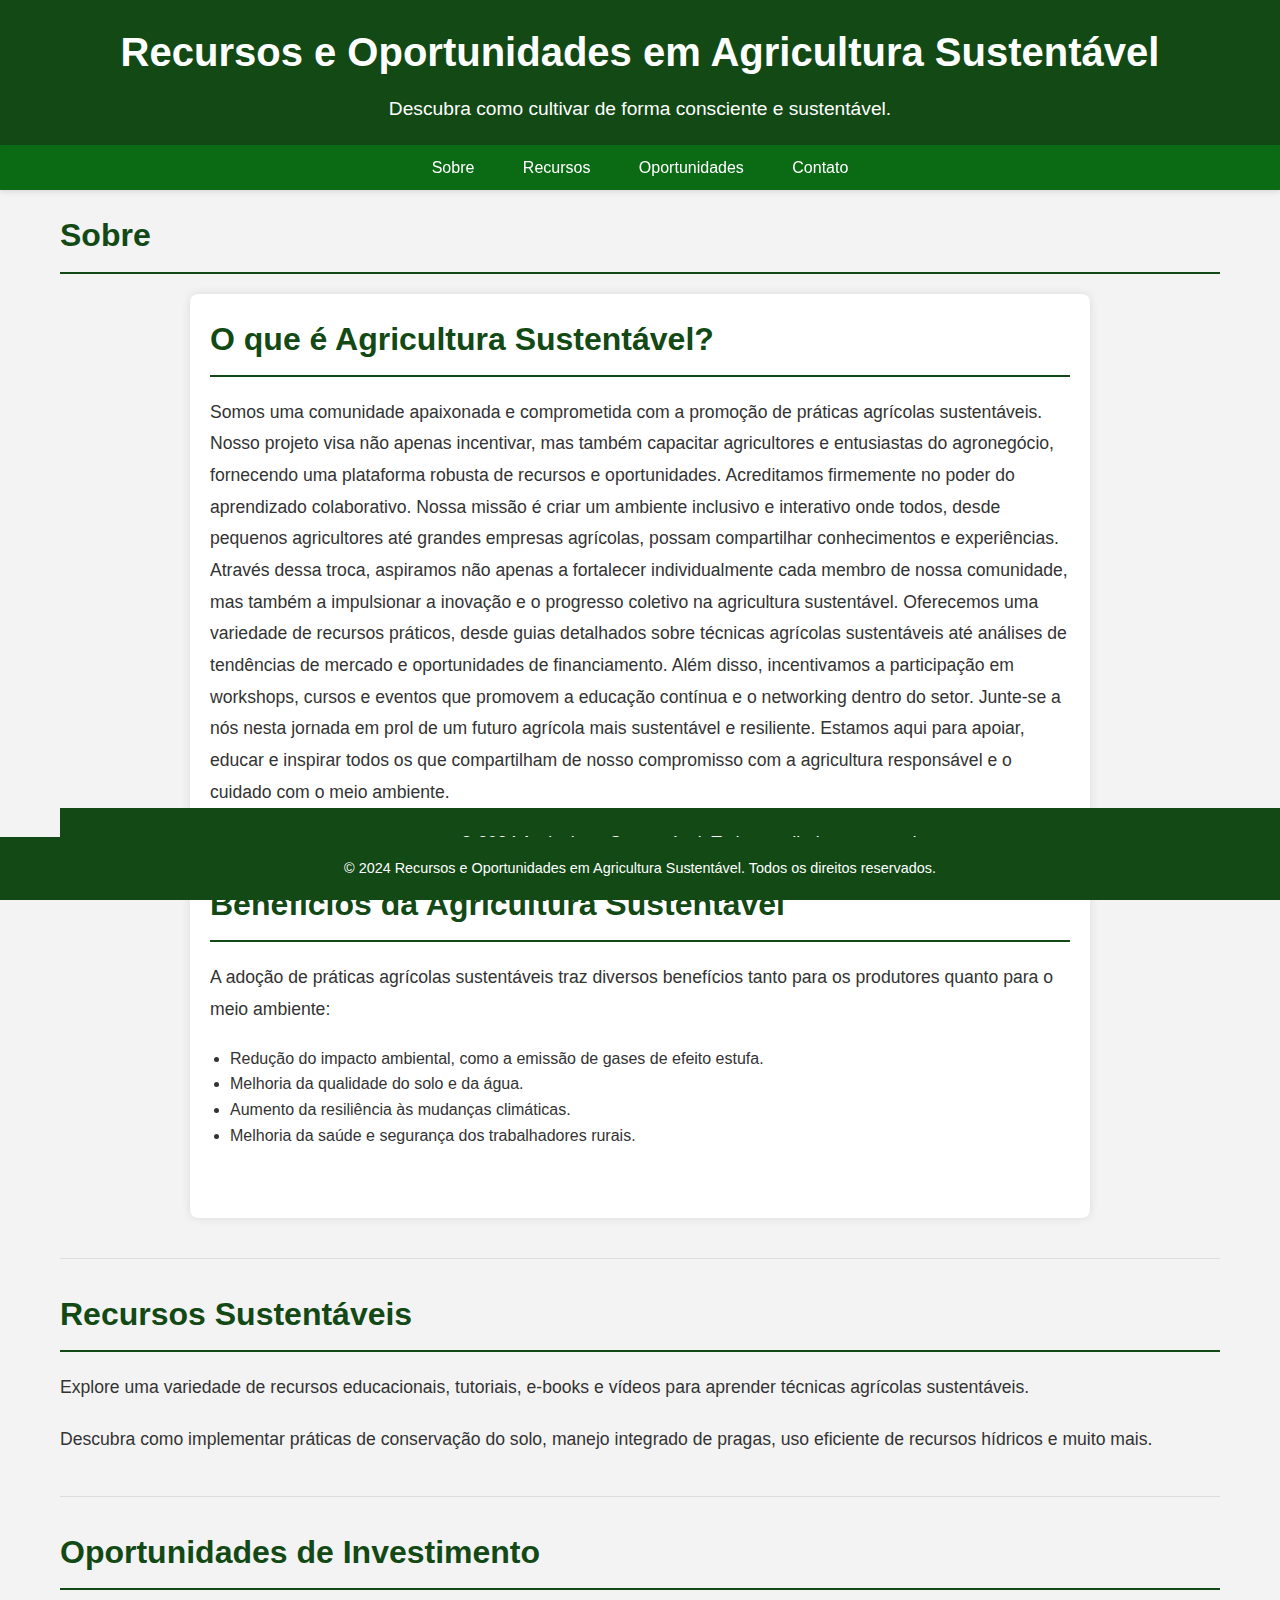
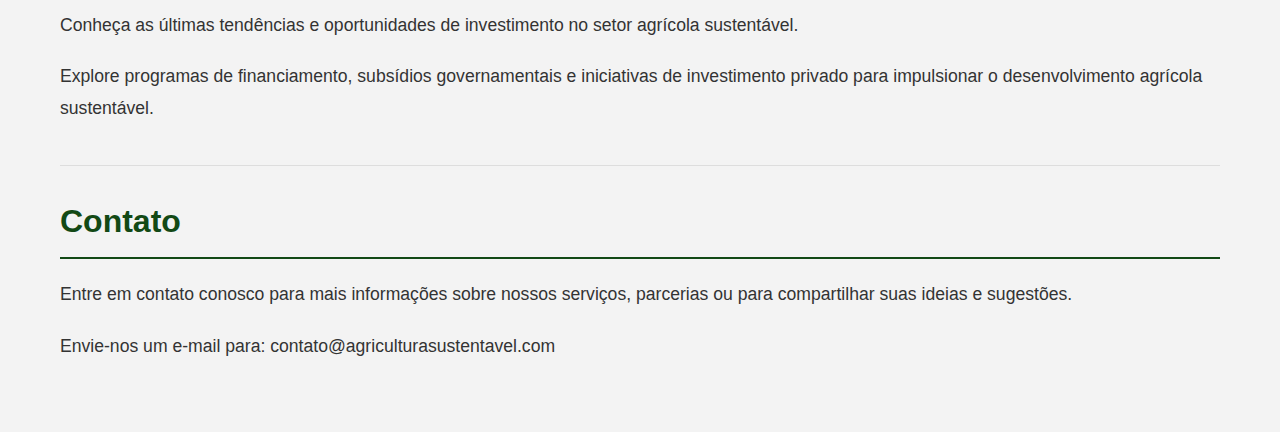
<file: index.html>
<!DOCTYPE html>
<html lang="pt-br">
<head>
    <meta charset="UTF-8">
    <meta name="viewport" content="width=device-width, initial-scale=1.0">
    <title>Recursos e Oportunidades em Agricultura Sustentável</title>
    <style>
       
        * {
            box-sizing: border-box;
            margin: 0;
            padding: 0;
        }
       
        body {
            font-family: Arial, sans-serif;
            background-color: #f3f3f3;
            color: #333;
            line-height: 1.6;
            margin: 0; 
        }
       
        header {
            background-color: #124915;
            color: #fff;
            padding: 20px 0;
            text-align: center;
        }
        header h1 {
            margin-bottom: 10px;
        }
        header p {
            font-size: 18px;
        }
        
        nav {
            background-color: #0b6b15;
            padding: 10px 0;
        }
        nav ul {
            list-style: none;
            text-align: center;
        }
        nav ul li {
            display: inline;
            margin: 0 10px;
        }
        nav ul li a {
            color: #fff;
            text-decoration: none;
            padding: 5px 10px;
            border-radius: 5px;
        }
        nav ul li a:hover {
            background-color: #fff;
            color: #124915;
        }

        .container {
            max-width: 1200px;
            margin: 20px auto;
            padding: 0 20px;
        }
        .section {
            margin-bottom: 40px;
        }
        .section h2 {
            color: #124915;
            border-bottom: 2px solid #124915;
            padding-bottom: 10px;
            margin-bottom: 20px;
        }
        .section p {
            margin-bottom: 20px;
        }
        
        footer {
            background-color: #124915;
            color: #fff;
            text-align: center;
            padding: 20px 0;
            position: fixed; 
            bottom: 0;
            width: 100%;
        }
    </style>
</head>
<body>

<header>
    <h1>Recursos e Oportunidades em Agricultura Sustentável</h1>
    <p>Descubra como cultivar de forma consciente e sustentável.</p>
</header>

<nav>
    <ul>
        <li><a href="#Sobre.html">Sobre</a></li>
        <li><a href="#recursos">Recursos</a></li>
        <li><a href="#oportunidades">Oportunidades</a></li>
        <li><a href="#contato">Contato</a></li>
    </ul>
</nav>


<div class="container">
    
    <section id="sobre" class="section">
        <h2>Sobre</h2>
        <p><!DOCTYPE html>
<html lang="pt-br">
<head>
    <meta charset="UTF-8">
    <meta name="viewport" content="width=device-width, initial-scale=1.0">
    <title>Agricultura Sustentável - Página Inicial</title>
    <style>
        
        * {
            box-sizing: border-box;
            margin: 0;
            padding: 0;
        }
       
        body {
            font-family: Arial, sans-serif;
            background-color: #f3f3f3;
            color: #333;
            line-height: 1.6;
            margin: 0;
        }
        
        header {
            background-color: #124915;
            color: #fff;
            padding: 20px 0;
            text-align: center;
            box-shadow: 0 2px 5px rgba(0, 0, 0, 0.1);
        }
        header h1 {
            margin-bottom: 10px;
            font-size: 2.5rem;
        }
        header p {
            font-size: 1.2rem;
        }
        
        nav {
            background-color: #0b6b15;
            padding: 10px 0;
            box-shadow: 0 2px 5px rgba(0, 0, 0, 0.1);
            position: sticky;
            top: 0;
            z-index: 1000;
        }
        nav ul {
            list-style: none;
            text-align: center;
        }
        nav ul li {
            display: inline;
            margin: 0 10px;
        }
        nav ul li a {
            color: #fff;
            text-decoration: none;
            padding: 8px 12px;
            border-radius: 5px;
            transition: background-color 0.3s ease;
        }
        nav ul li a:hover {
            background-color: #fff;
            color: #124915;
        }
       
        .main-content {
            max-width: 900px;
            margin: 20px auto;
            padding: 20px;
            background-color: #fff;
            border-radius: 8px;
            box-shadow: 0 0 10px rgba(0, 0, 0, 0.1);
        }
        .section {
            margin-bottom: 30px;
            padding-bottom: 20px;
            border-bottom: 1px solid #ddd;
        }
        .section:last-child {
            border-bottom: none;
        }
        .section h2 {
            color: #124915;
            font-size: 2rem;
            border-bottom: 2px solid #124915;
            padding-bottom: 10px;
            margin-bottom: 20px;
        }
        .section p {
            font-size: 1.1rem;
            line-height: 1.8;
            margin-bottom: 20px;
        }
        .section ul {
            margin-left: 20px;
            list-style-type: disc;
        }
       
        footer {
            background-color: #124915;
            color: #fff;
            text-align: center;
            padding: 20px 0;
            position: fixed;
            bottom: 0;
            width: 100%;
        }
        footer p {
            font-size: 0.9rem;
        }
    </style>
</head>
<body>

<div class="main-content">
    
    <section id="introducao" class="section">
        <h2>O que é Agricultura Sustentável?</h2>
        <p>Somos uma comunidade apaixonada e comprometida com a promoção de práticas agrícolas sustentáveis. Nosso projeto visa não apenas incentivar, mas também capacitar agricultores e entusiastas do agronegócio, fornecendo uma plataforma robusta de recursos e oportunidades.

Acreditamos firmemente no poder do aprendizado colaborativo. Nossa missão é criar um ambiente inclusivo e interativo onde todos, desde pequenos agricultores até grandes empresas agrícolas, possam compartilhar conhecimentos e experiências. Através dessa troca, aspiramos não apenas a fortalecer individualmente cada membro de nossa comunidade, mas também a impulsionar a inovação e o progresso coletivo na agricultura sustentável.

Oferecemos uma variedade de recursos práticos, desde guias detalhados sobre técnicas agrícolas sustentáveis até análises de tendências de mercado e oportunidades de financiamento. Além disso, incentivamos a participação em workshops, cursos e eventos que promovem a educação contínua e o networking dentro do setor.

Junte-se a nós nesta jornada em prol de um futuro agrícola mais sustentável e resiliente. Estamos aqui para apoiar, educar e inspirar todos os que compartilham de nosso compromisso com a agricultura responsável e o cuidado com o meio ambiente.

</p>
    </section>

    <section id="beneficios" class="section">
        <h2>Benefícios da Agricultura Sustentável</h2>
        <p>A adoção de práticas agrícolas sustentáveis traz diversos benefícios tanto para os produtores quanto para o meio ambiente:</p>
        <ul>
            <li>Redução do impacto ambiental, como a emissão de gases de efeito estufa.</li>
            <li>Melhoria da qualidade do solo e da água.</li>
            <li>Aumento da resiliência às mudanças climáticas.</li>
            <li>Melhoria da saúde e segurança dos trabalhadores rurais.</li>
        </ul>
    </section>
</div>

<footer>
    <p>&copy; 2024 Agricultura Sustentável. Todos os direitos reservados.</p>
</footer>

</body>
</html>
    </section>

    <section id="recursos" class="section">
        <h2>Recursos Sustentáveis</h2>
        <p>Explore uma variedade de recursos educacionais, tutoriais, e-books e vídeos para aprender técnicas agrícolas sustentáveis.</p>
        <p>Descubra como implementar práticas de conservação do solo, manejo integrado de pragas, uso eficiente de recursos hídricos e muito mais.</p>
    </section>

    <section id="oportunidades" class="section">
        <h2>Oportunidades de Investimento</h2>
        <p>Conheça as últimas tendências e oportunidades de investimento no setor agrícola sustentável.</p>
        <p>Explore programas de financiamento, subsídios governamentais e iniciativas de investimento privado para impulsionar o desenvolvimento agrícola sustentável.</p>
    </section>

    <section id="contato" class="section">
        <h2>Contato</h2>
        <p>Entre em contato conosco para mais informações sobre nossos serviços, parcerias ou para compartilhar suas ideias e sugestões.</p>
        <p>Envie-nos um e-mail para: contato@agriculturasustentavel.com</p>
    </section>
</div>

<footer>
    <p>&copy; 2024 Recursos e Oportunidades em Agricultura Sustentável. Todos os direitos reservados.</p>
</footer>

</body>
</html>
</file>
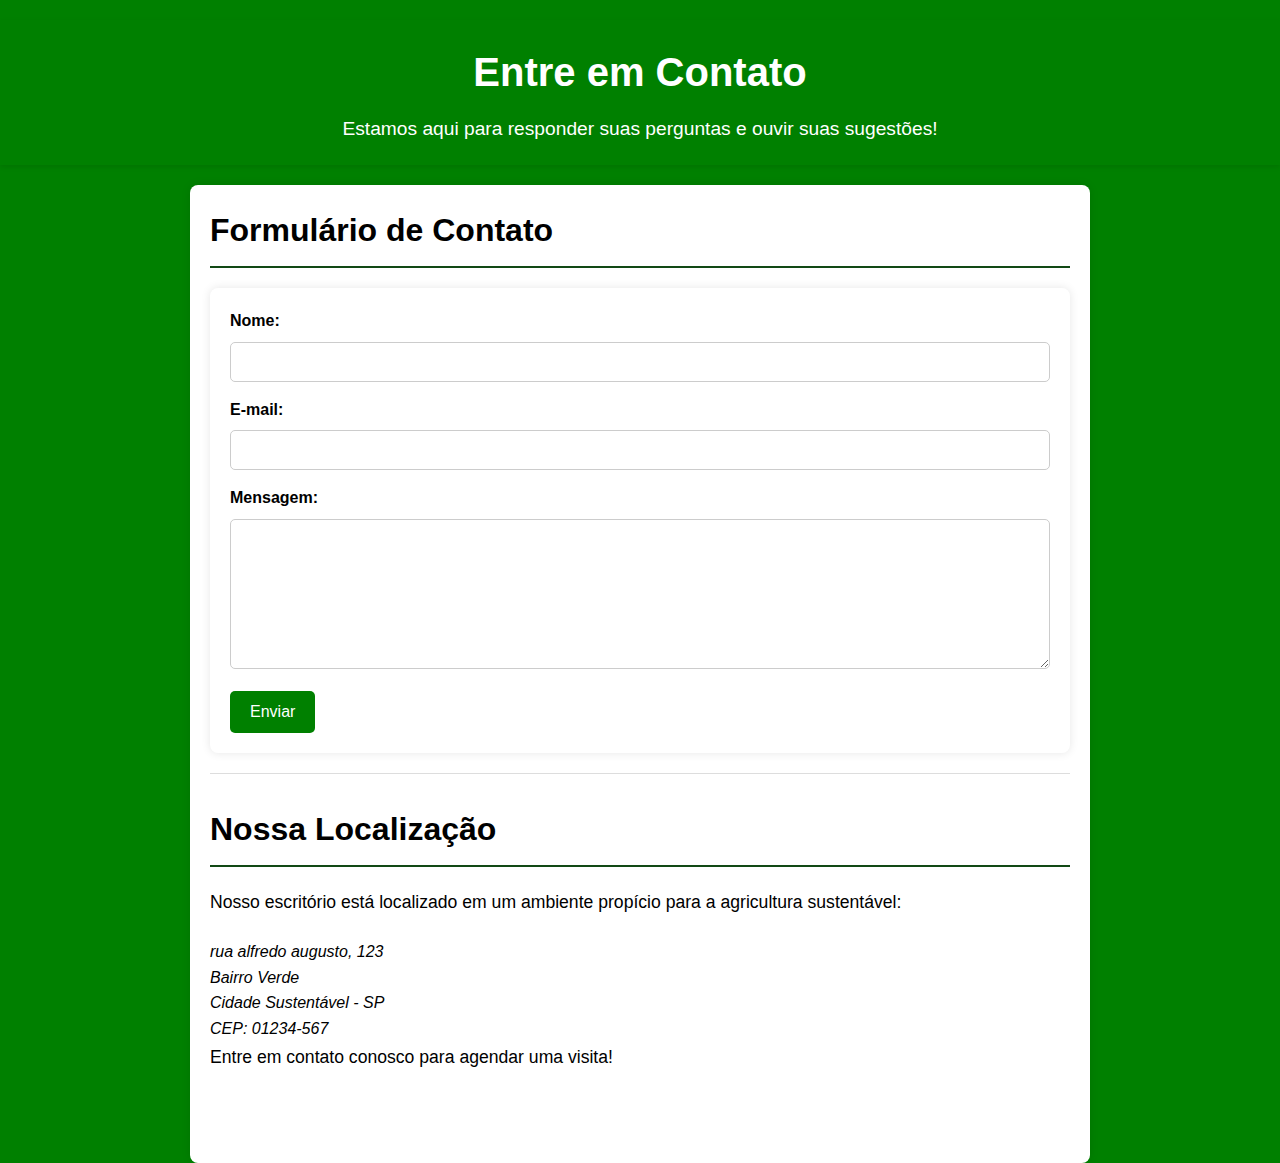
<file: Contato.html>
<!DOCTYPE html>
<html lang="pt-br">
<head>
    <meta charset="UTF-8">
    <meta name="viewport" content="width=device-width, initial-scale=1.0">
    <title>Contato - Agricultura Sustentável</title>
    <style>
        
        * {
            box-sizing: border-box;
            margin: 0;
            padding: 0;
        }
    
        body {
            font-family: Arial, sans-serif;
            background-color: green;
            color: black;
            line-height: 1.6;
            padding-top: 20px; 
            margin: 0;
        }
     
        header {
            background-color: green;
            color:white;
            padding: 20px 0;
            text-align: center;
            margin-bottom: 20px;
            box-shadow: 0 2px 5px rgba(0, 0, 0, 0.1);
        }
        header h1 {
            margin-bottom: 10px;
            font-size: 2.5rem;
        }
        header p {
            font-size: 1.2rem;
        }
       
        .container {
            max-width: 900px;
            margin: 0 auto;
            padding: 20px;
            background-color: white;
            border-radius: 8px;
            box-shadow: 0 0 10px rgba(0, 0, 0, 0.1);
        }
        .section {
            margin-bottom: 30px;
            padding-bottom: 20px;
            border-bottom: 1px solid #ddd;
        }
        .section:last-child {
            border-bottom: none;
        }
        .section h2 {
            color: black;
            font-size: 2rem;
            border-bottom: 2px solid #124915;
            padding-bottom: 10px;
            margin-bottom: 20px;
        }
        .section p {
            font-size: 1.1rem;
            line-height: 1.8;
            margin-bottom: 20px;
        }
      
        .contact-form {
            background-color: white;
            padding: 20px;
            border-radius: 8px;
            box-shadow: 0 0 10px rgba(0, 0, 0, 0.1);
        }
        .contact-form label {
            display: block;
            margin-bottom: 8px;
            font-weight: bold;
        }
        .contact-form input[type="text"],
        .contact-form input[type="email"],
        .contact-form textarea {
            width: 100%;
            padding: 10px;
            margin-bottom: 15px;
            border: 1px solid #ccc;
            border-radius: 5px;
            font-size: 1rem;
        }
        .contact-form textarea {
            resize: vertical;
            height: 150px;
        }
        .contact-form input[type="submit"] {
            background-color: green;
            color: #fff;
            border: none;
            padding: 12px 20px;
            cursor: pointer;
            border-radius: 5px;
            font-size: 1rem;
            transition: background-color 0.3s ease;
        }
        .contact-form input[type="submit"]:hover {
            background-color: #0b6b15;
        }
      
        footer {
            background-color: #124915;
            color: #fff;
            text-align: center;
            padding: 20px 0;
            position: fixed;
            bottom: 0;
            width: 100%;
        }
        footer p {
            font-size: 0.9rem;
        }
        
        nav {
            background-color: #0b6b15;
            padding: 10px 0;
            box-shadow: 0 2px 5px rgba(0, 0, 0, 0.1);
            position: sticky;
            top: 0;
            z-index: 1000;
        }
        nav ul {
            list-style: none;
            text-align: center;
        }
        nav ul li {
            display: inline;
            margin: 0 10px;
        }
        nav ul li a {
            color: #fff;
            text-decoration: none;
            padding: 8px 12px;
            border-radius: 5px;
            transition: background-color 0.3s ease;
        }
        nav ul li a:hover {
            background-color: #fff;
            color: #124915;
        }
    </style>
</head>
<body>


<header>
    <h1>Entre em Contato</h1>
    <p>Estamos aqui para responder suas perguntas e ouvir suas sugestões!</p>
</header>




<div class="container">
   
    <section id="contato" class="section">
        <h2>Formulário de Contato</h2>
        <div class="contact-form">
            <form action="#" method="post">
                <label for="nome">Nome:</label>
                <input type="text" id="nome" name="nome" required>

                <label for="email">E-mail:</label>
                <input type="email" id="email" name="email" required>

                <label for="mensagem">Mensagem:</label>
                <textarea id="mensagem" name="mensagem" required></textarea>

                <input type="submit" value="Enviar">
            </form>
        </div>
    </section>

 
    <section id="localizacao" class="section">
        <h2>Nossa Localização</h2>
        <p>Nosso escritório está localizado em um ambiente propício para a agricultura sustentável:</p>
        <address>
           rua alfredo augusto, 123<br>
            Bairro Verde<br>
            Cidade Sustentável - SP<br>
            CEP: 01234-567<br>
        </address>
        <p>Entre em contato conosco para agendar uma visita!</p>
    </section>
</div>




</body>
</html>
</file>
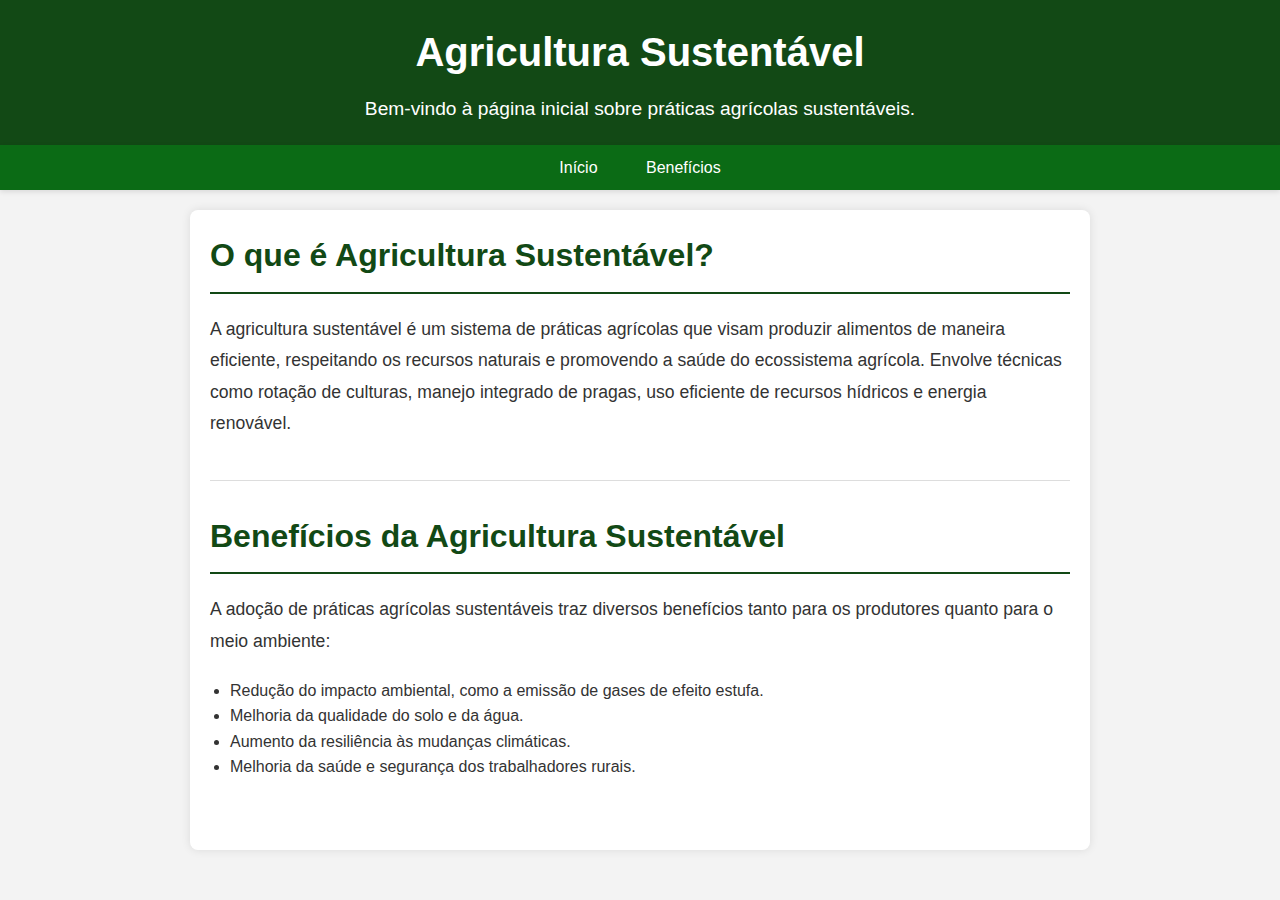
<file: Inicio.html>
<!DOCTYPE html>
<html lang="pt-br">
<head>
    <meta charset="UTF-8">
    <meta name="viewport" content="width=device-width, initial-scale=1.0">
    <title>Agricultura Sustentável - Página Inicial</title>
    <style>
       
        * {
            box-sizing: border-box;
            margin: 0;
            padding: 0;
        }
        
        body {
            font-family: Arial, sans-serif;
            background-color: #f3f3f3;
            color: #333;
            line-height: 1.6;
            margin: 0;
        }
        
        header {
            background-color: #124915;
            color: #fff;
            padding: 20px 0;
            text-align: center;
            box-shadow: 0 2px 5px rgba(0, 0, 0, 0.1);
        }
        header h1 {
            margin-bottom: 10px;
            font-size: 2.5rem;
        }
        header p {
            font-size: 1.2rem;
        }
       
        nav {
            background-color: #0b6b15;
            padding: 10px 0;
            box-shadow: 0 2px 5px rgba(0, 0, 0, 0.1);
            position: sticky;
            top: 0;
            z-index: 1000;
        }
        nav ul {
            list-style: none;
            text-align: center;
        }
        nav ul li {
            display: inline;
            margin: 0 10px;
        }
        nav ul li a {
            color: #fff;
            text-decoration: none;
            padding: 8px 12px;
            border-radius: 5px;
            transition: background-color 0.3s ease;
        }
        nav ul li a:hover {
            background-color: #fff;
            color: #124915;
        }
        
        .main-content {
            max-width: 900px;
            margin: 20px auto;
            padding: 20px;
            background-color: #fff;
            border-radius: 8px;
            box-shadow: 0 0 10px rgba(0, 0, 0, 0.1);
        }
        .section {
            margin-bottom: 30px;
            padding-bottom: 20px;
            border-bottom: 1px solid #ddd;
        }
        .section:last-child {
            border-bottom: none;
        }
        .section h2 {
            color: #124915;
            font-size: 2rem;
            border-bottom: 2px solid #124915;
            padding-bottom: 10px;
            margin-bottom: 20px;
        }
        .section p {
            font-size: 1.1rem;
            line-height: 1.8;
            margin-bottom: 20px;
        }
        .section ul {
            margin-left: 20px;
            list-style-type: disc;
        }
        
        footer {
            background-color: #124915;
            color: #fff;
            text-align: center;
            padding: 20px 0;
            position: fixed;
            bottom: 0;
            width: 100%;
        }
        footer p {
            font-size: 0.9rem;
        }
    </style>
</head>
<body>


<header>
    <h1>Agricultura Sustentável</h1>
    <p>Bem-vindo à página inicial sobre práticas agrícolas sustentáveis.</p>
</header>


<nav>
    <ul>
        <li><a href="#introducao">Início</a></li>
        <li><a href="#beneficios">Benefícios</a></li>
    </ul>
</nav>


<div class="main-content">
   
    <section id="introducao" class="section">
        <h2>O que é Agricultura Sustentável?</h2>
        <p>A agricultura sustentável é um sistema de práticas agrícolas que visam produzir alimentos de maneira eficiente, respeitando os recursos naturais e promovendo a saúde do ecossistema agrícola. Envolve técnicas como rotação de culturas, manejo integrado de pragas, uso eficiente de recursos hídricos e energia renovável.</p>
    </section>

    
    <section id="beneficios" class="section">
        <h2>Benefícios da Agricultura Sustentável</h2>
        <p>A adoção de práticas agrícolas sustentáveis traz diversos benefícios tanto para os produtores quanto para o meio ambiente:</p>
        <ul>
            <li>Redução do impacto ambiental, como a emissão de gases de efeito estufa.</li>
            <li>Melhoria da qualidade do solo e da água.</li>
            <li>Aumento da resiliência às mudanças climáticas.</li>
            <li>Melhoria da saúde e segurança dos trabalhadores rurais.</li>
        </ul>
    </section>
</div>
</body>
</html>
</file>
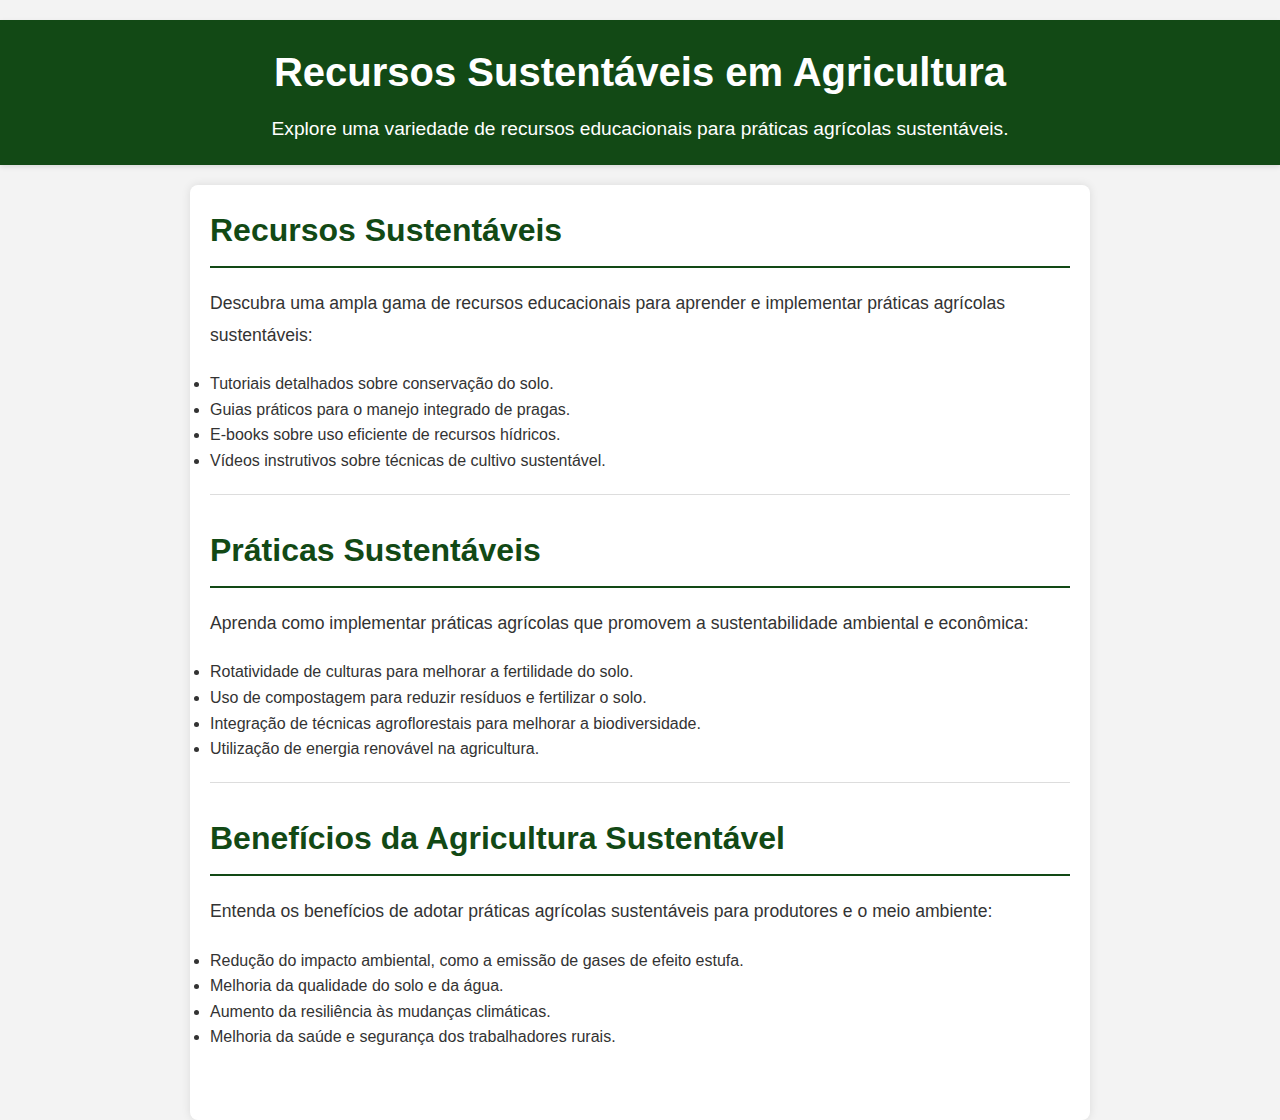
<file: Recursos.html>
<!DOCTYPE html>
<html lang="pt-br">
<head>
    <meta charset="UTF-8">
    <meta name="viewport" content="width=device-width, initial-scale=1.0">
    <title>Recursos Sustentáveis em Agricultura</title>
    <style>
     
        * {
            box-sizing: border-box;
            margin: 0;
            padding: 0;
        }
     
        body {
            font-family: Arial, sans-serif;
            background-color: #f3f3f3;
            color: #333;
            line-height: 1.6;
            padding-top: 20px;
            margin: 0;
        }
        /* Estilos do cabeçalho */
        header {
            background-color: #124915;
            color: #fff;
            padding: 20px 0;
            text-align: center;
            margin-bottom: 20px;
            box-shadow: 0 2px 5px rgba(0, 0, 0, 0.1);
        }
        header h1 {
            margin-bottom: 10px;
            font-size: 2.5rem;
        }
        header p {
            font-size: 1.2rem;
        }
        /* Estilos do conteúdo */
        .container {
            max-width: 900px;
            margin: 0 auto;
            padding: 20px;
            background-color: #fff;
            border-radius: 8px;
            box-shadow: 0 0 10px rgba(0, 0, 0, 0.1);
        }
        .section {
            margin-bottom: 30px;
            padding-bottom: 20px;
            border-bottom: 1px solid #ddd;
        }
        .section:last-child {
            border-bottom: none;
        }
        .section h2 {
            color: #124915;
            font-size: 2rem;
            border-bottom: 2px solid #124915;
            padding-bottom: 10px;
            margin-bottom: 20px;
        }
        .section p {
            font-size: 1.1rem;
            line-height: 1.8;
            margin-bottom: 20px;
        }
        /* Estilos do rodapé */
        footer {
            background-color: #124915;
            color: #fff;
            text-align: center;
            padding: 20px 0;
            position: fixed;
            bottom: 0;
            width: 100%;
        }
        footer p {
            font-size: 0.9rem;
        }
        /* Estilos do menu de navegação */
        nav {
            background-color: #0b6b15;
            padding: 10px 0;
            box-shadow: 0 2px 5px rgba(0, 0, 0, 0.1);
            position: sticky;
            top: 0;
            z-index: 1000;
        }
        nav ul {
            list-style: none;
            text-align: center;
        }
        nav ul li {
            display: inline;
            margin: 0 10px;
        }
        nav ul li a {
            color: #fff;
            text-decoration: none;
            padding: 8px 12px;
            border-radius: 5px;
            transition: background-color 0.3s ease;
        }
        nav ul li a:hover {
            background-color: #fff;
            color: #124915;
        }
    </style>
</head>
<body>


<header>
    <h1>Recursos Sustentáveis em Agricultura</h1>
    <p>Explore uma variedade de recursos educacionais para práticas agrícolas sustentáveis.</p>
</header>


<div class="container">
   
    <section id="recursos" class="section">
        <h2>Recursos Sustentáveis</h2>
        <p>Descubra uma ampla gama de recursos educacionais para aprender e implementar práticas agrícolas sustentáveis:</p>
        <ul>
            <li>Tutoriais detalhados sobre conservação do solo.</li>
            <li>Guias práticos para o manejo integrado de pragas.</li>
            <li>E-books sobre uso eficiente de recursos hídricos.</li>
            <li>Vídeos instrutivos sobre técnicas de cultivo sustentável.</li>
        </ul>
    </section>

   
    <section id="praticas" class="section">
        <h2>Práticas Sustentáveis</h2>
        <p>Aprenda como implementar práticas agrícolas que promovem a sustentabilidade ambiental e econômica:</p>
        <ul>
            <li>Rotatividade de culturas para melhorar a fertilidade do solo.</li>
            <li>Uso de compostagem para reduzir resíduos e fertilizar o solo.</li>
            <li>Integração de técnicas agroflorestais para melhorar a biodiversidade.</li>
            <li>Utilização de energia renovável na agricultura.</li>
        </ul>
    </section>

  
    <section id="beneficios" class="section">
        <h2>Benefícios da Agricultura Sustentável</h2>
        <p>Entenda os benefícios de adotar práticas agrícolas sustentáveis para produtores e o meio ambiente:</p>
        <ul>
            <li>Redução do impacto ambiental, como a emissão de gases de efeito estufa.</li>
            <li>Melhoria da qualidade do solo e da água.</li>
            <li>Aumento da resiliência às mudanças climáticas.</li>
            <li>Melhoria da saúde e segurança dos trabalhadores rurais.</li>
        </ul>
    </section>
</div>

</body>
</html>
</file>
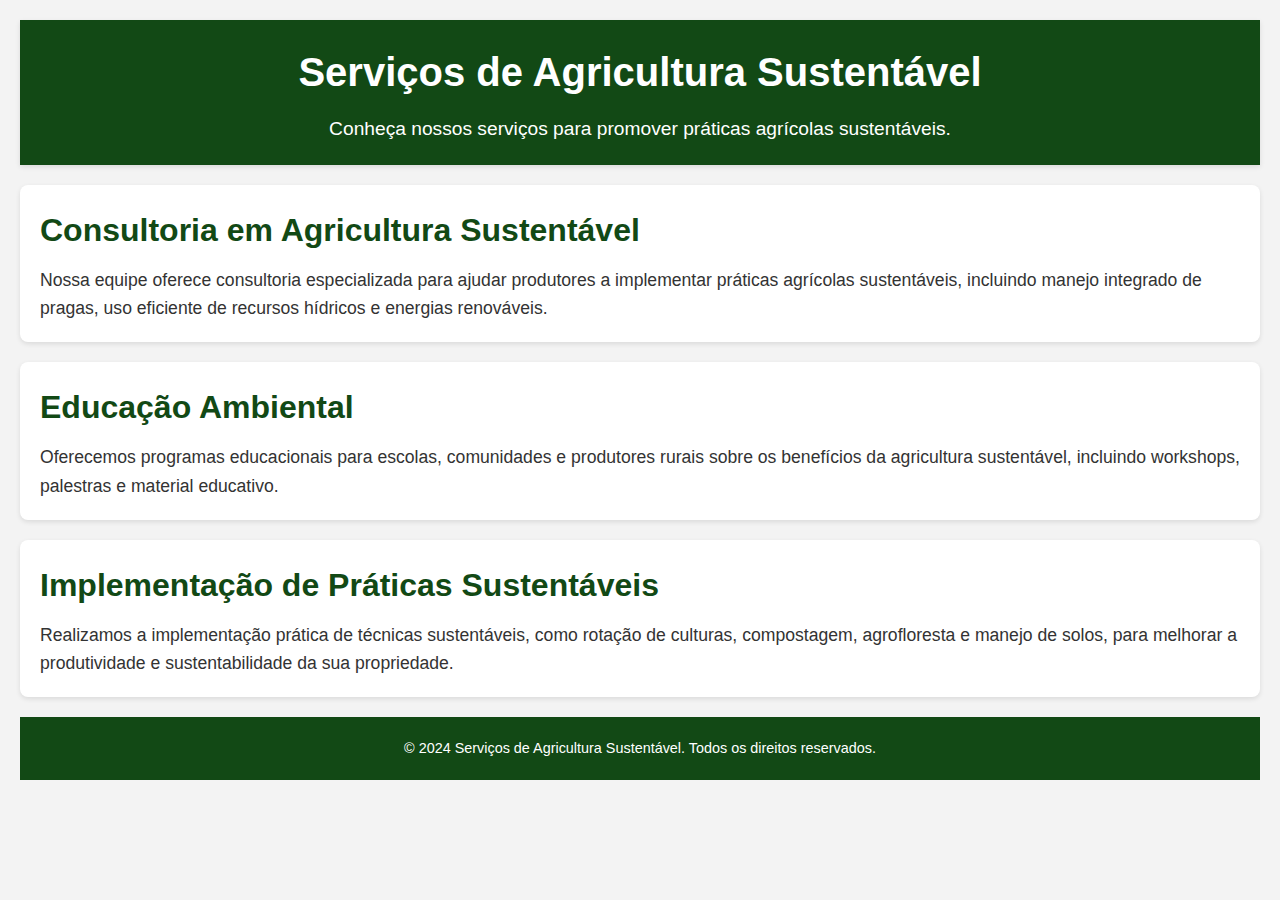
<file: Serviços.html>
<!DOCTYPE html>
<html lang="pt-br">
<head>
    <meta charset="UTF-8">
    <meta name="viewport" content="width=device-width, initial-scale=1.0">
    <title>Serviços de Agricultura Sustentável</title>
    <style>
        /* Reset de estilos */
        * {
            box-sizing: border-box;
            margin: 0;
            padding: 0;
        }
        /* Estilos do corpo */
        body {
            font-family: Arial, sans-serif;
            background-color: #f3f3f3;
            color: #333;
            line-height: 1.6;
            margin: 0;
            padding: 20px;
        }
        /* Estilos do cabeçalho */
        header {
            background-color: #124915;
            color: #fff;
            padding: 20px 0;
            text-align: center;
            margin-bottom: 20px;
            box-shadow: 0 2px 5px rgba(0, 0, 0, 0.1);
        }
        header h1 {
            margin-bottom: 10px;
            font-size: 2.5rem;
        }
        header p {
            font-size: 1.2rem;
        }
        /* Estilos dos cartões de serviço */
        .service-card {
            background-color: #fff;
            padding: 20px;
            margin-bottom: 20px;
            border-radius: 8px;
            box-shadow: 0 2px 5px rgba(0, 0, 0, 0.1);
        }
        .service-card h2 {
            color: #124915;
            font-size: 2rem;
            margin-bottom: 10px;
        }
        .service-card p {
            font-size: 1.1rem;
            line-height: 1.6;
        }
        /* Estilos do rodapé */
        footer {
            background-color: #124915;
            color: #fff;
            text-align: center;
            padding: 20px 0;
            margin-top: 20px;
        }
        footer p {
            font-size: 0.9rem;
        }
    </style>
</head>
<body>

<!-- Cabeçalho -->
<header>
    <h1>Serviços de Agricultura Sustentável</h1>
    <p>Conheça nossos serviços para promover práticas agrícolas sustentáveis.</p>
</header>

<!-- Conteúdo Principal -->
<div class="main-content">
    <!-- Seção: Consultoria -->
    <section id="consultoria" class="section">
        <div class="service-card">
            <h2>Consultoria em Agricultura Sustentável</h2>
            <p>Nossa equipe oferece consultoria especializada para ajudar produtores a implementar práticas agrícolas sustentáveis, incluindo manejo integrado de pragas, uso eficiente de recursos hídricos e energias renováveis.</p>
        </div>
    </section>

    <!-- Seção: Educação Ambiental -->
    <section id="educacao" class="section">
        <div class="service-card">
            <h2>Educação Ambiental</h2>
            <p>Oferecemos programas educacionais para escolas, comunidades e produtores rurais sobre os benefícios da agricultura sustentável, incluindo workshops, palestras e material educativo.</p>
        </div>
    </section>

    <!-- Seção: Implementação de Práticas -->
    <section id="implementacao" class="section">
        <div class="service-card">
            <h2>Implementação de Práticas Sustentáveis</h2>
            <p>Realizamos a implementação prática de técnicas sustentáveis, como rotação de culturas, compostagem, agrofloresta e manejo de solos, para melhorar a produtividade e sustentabilidade da sua propriedade.</p>
        </div>
    </section>
</div>

<!-- Rodapé -->
<footer>
    <p>&copy; 2024 Serviços de Agricultura Sustentável. Todos os direitos reservados.</p>
</footer>

</body>
</html>
</file>
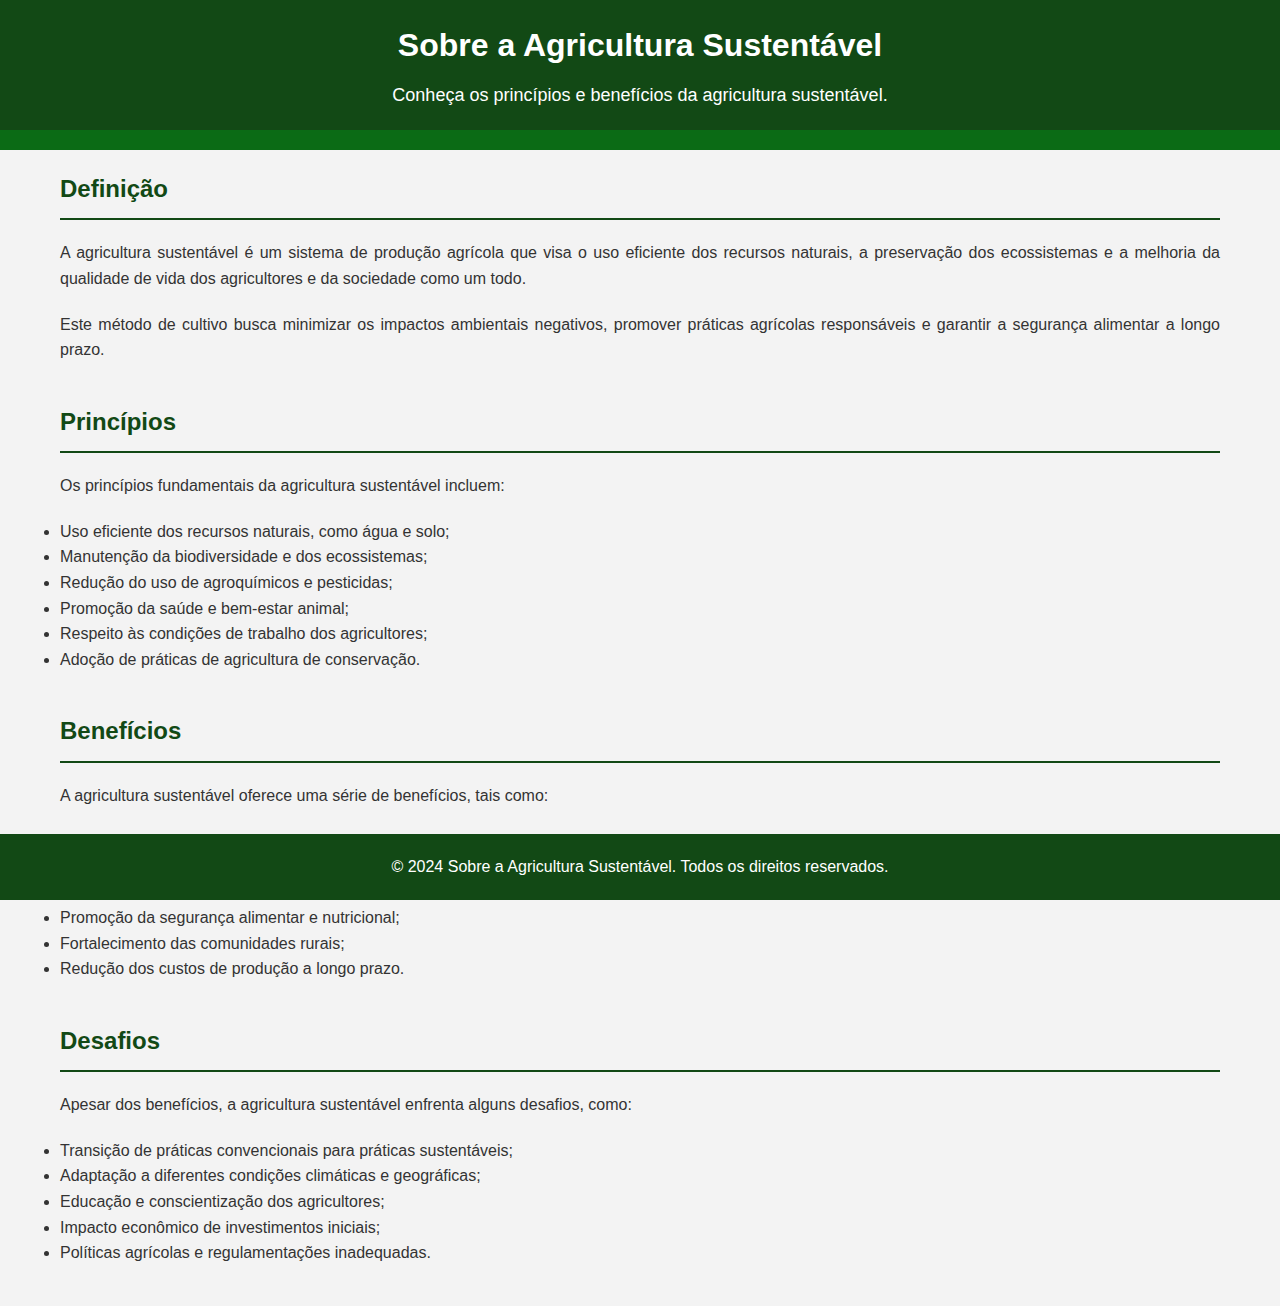
<file: Sobre.html>
<!DOCTYPE html>
<html lang="pt-br">
<head>
    <meta charset="UTF-8">
    <meta name="viewport" content="width=device-width, initial-scale=1.0">
    <title>Sobre a Agricultura Sustentável</title>
    <style>

        * {
            box-sizing: border-box;
            margin: 0;
            padding: 0;
        }
       
        body {
            font-family: Arial, sans-serif;
            background-color: #f3f3f3;
            color: #333;
            line-height: 1.6;
            margin: 0;
        }
       
        header {
            background-color: #124915;
            color: #fff;
            padding: 20px 0;
            text-align: center;
        }
        header h1 {
            margin-bottom: 10px;
        }
        header p {
            font-size: 18px;
        }
        /* Estilos do menu */
        nav {
            background-color: #0b6b15;
            padding: 10px 0;
        }
        nav ul {
            list-style: none;
            text-align: center;
        }
        nav ul li {
            display: inline;
            margin: 0 10px;
        }
        nav ul li a {
            color: #fff;
            text-decoration: none;
            padding: 5px 10px;
            border-radius: 5px;
        }
        nav ul li a:hover {
            background-color: #fff;
            color: #124915;
        }
        
        .container {
            max-width: 1200px;
            margin: 20px auto;
            padding: 0 20px;
        }
        .section {
            margin-bottom: 40px;
        }
        .section h2 {
            color: #124915;
            border-bottom: 2px solid #124915;
            padding-bottom: 10px;
            margin-bottom: 20px;
        }
        .section p {
            margin-bottom: 20px;
            text-align: justify; /* Texto justificado */
        }
        
        footer {
            background-color: #124915;
            color: #fff;
            text-align: center;
            padding: 20px 0;
            position: fixed;
            bottom: 0;
            width: 100%;
        }
    </style>
</head>
<body>


<header>
    <h1>Sobre a Agricultura Sustentável</h1>
    <p>Conheça os princípios e benefícios da agricultura sustentável.</p>
</header>


<nav>
  
</nav>


<div class="container">
    <!-- Seção: Definição -->
    <section id="definicao" class="section">
        <h2>Definição</h2>
        <p>A agricultura sustentável é um sistema de produção agrícola que visa o uso eficiente dos recursos naturais, a preservação dos ecossistemas e a melhoria da qualidade de vida dos agricultores e da sociedade como um todo.</p>
        <p>Este método de cultivo busca minimizar os impactos ambientais negativos, promover práticas agrícolas responsáveis e garantir a segurança alimentar a longo prazo.</p>
    </section>

    <!-- Seção: Princípios -->
    <section id="principios" class="section">
        <h2>Princípios</h2>
        <p>Os princípios fundamentais da agricultura sustentável incluem:</p>
        <ul>
            <li>Uso eficiente dos recursos naturais, como água e solo;</li>
            <li>Manutenção da biodiversidade e dos ecossistemas;</li>
            <li>Redução do uso de agroquímicos e pesticidas;</li>
            <li>Promoção da saúde e bem-estar animal;</li>
            <li>Respeito às condições de trabalho dos agricultores;</li>
            <li>Adoção de práticas de agricultura de conservação.</li>
        </ul>
    </section>

    
    <section id="beneficios" class="section">
        <h2>Benefícios</h2>
        <p>A agricultura sustentável oferece uma série de benefícios, tais como:</p>
        <ul>
            <li>Preservação da fertilidade do solo a longo prazo;</li>
            <li>Melhoria da qualidade da água e redução da contaminação;</li>
            <li>Aumento da resiliência às mudanças climáticas;</li>
            <li>Promoção da segurança alimentar e nutricional;</li>
            <li>Fortalecimento das comunidades rurais;</li>
            <li>Redução dos custos de produção a longo prazo.</li>
        </ul>
    </section>

   
    <section id="desafios" class="section">
        <h2>Desafios</h2>
        <p>Apesar dos benefícios, a agricultura sustentável enfrenta alguns desafios, como:</p>
        <ul>
            <li>Transição de práticas convencionais para práticas sustentáveis;</li>
            <li>Adaptação a diferentes condições climáticas e geográficas;</li>
            <li>Educação e conscientização dos agricultores;</li>
            <li>Impacto econômico de investimentos iniciais;</li>
            <li>Políticas agrícolas e regulamentações inadequadas.</li>
        </ul>
    </section>
</div>

<footer>
    <p>&copy; 2024 Sobre a Agricultura Sustentável. Todos os direitos reservados.</p>
</footer>

</body>
</html>
</file>
